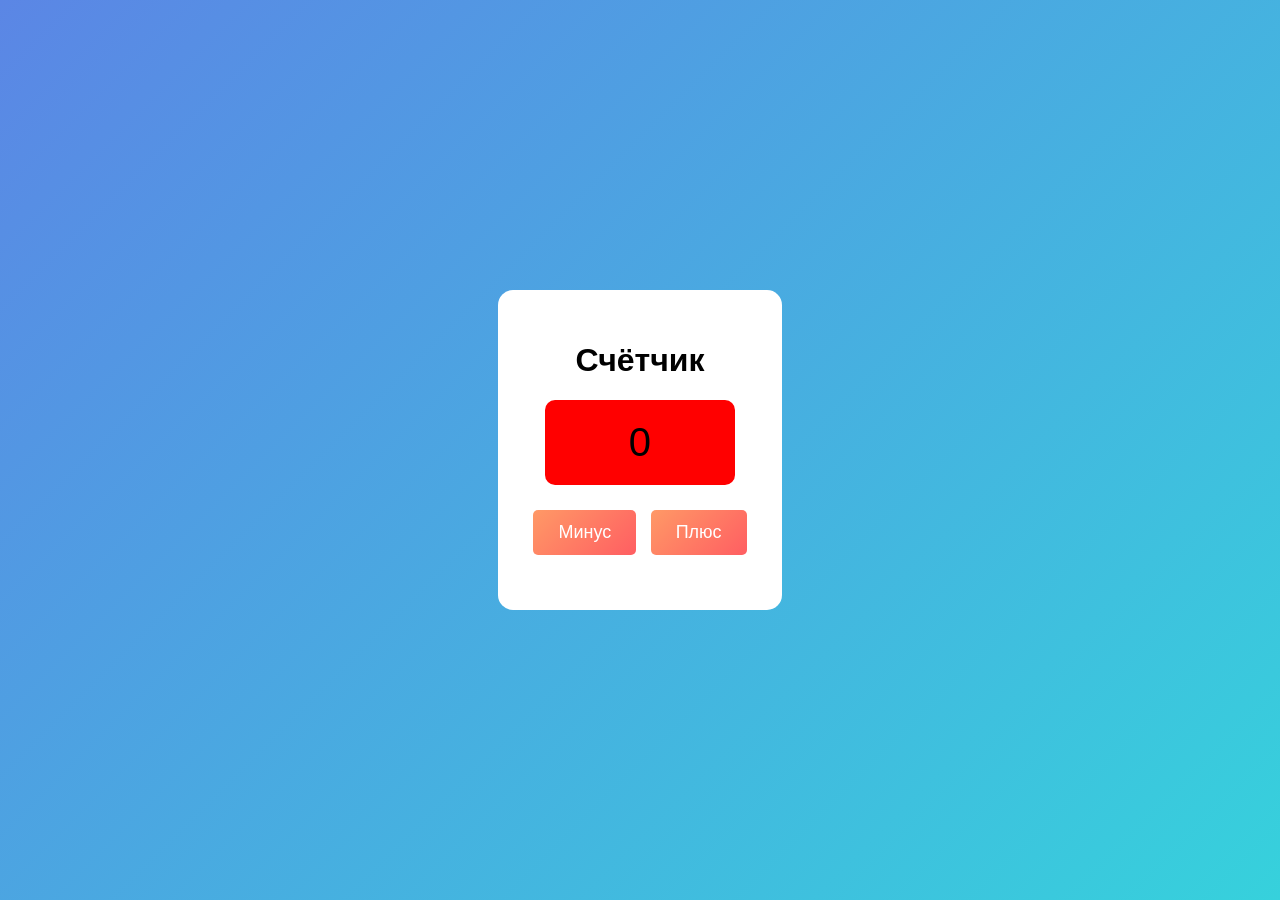
<file: caseStudy2/index.html>
<!DOCTYPE html>
<html lang="ru">
<head>
    <meta charset="UTF-8">
    <title>Счётчик</title>
    <link rel="stylesheet" href="style.css">
</head>
<body>

<div class="counter">
    <h1>Счётчик</h1>

    <div id="result" class="result">0</div>

    <div class="buttons">
        <button id="minus">Минус</button>
        <button id="plus">Плюс</button>
    </div>

    <div id="message" class="message"></div>
</div>

<script src="script.js"></script>
</body>
</html>
</file>
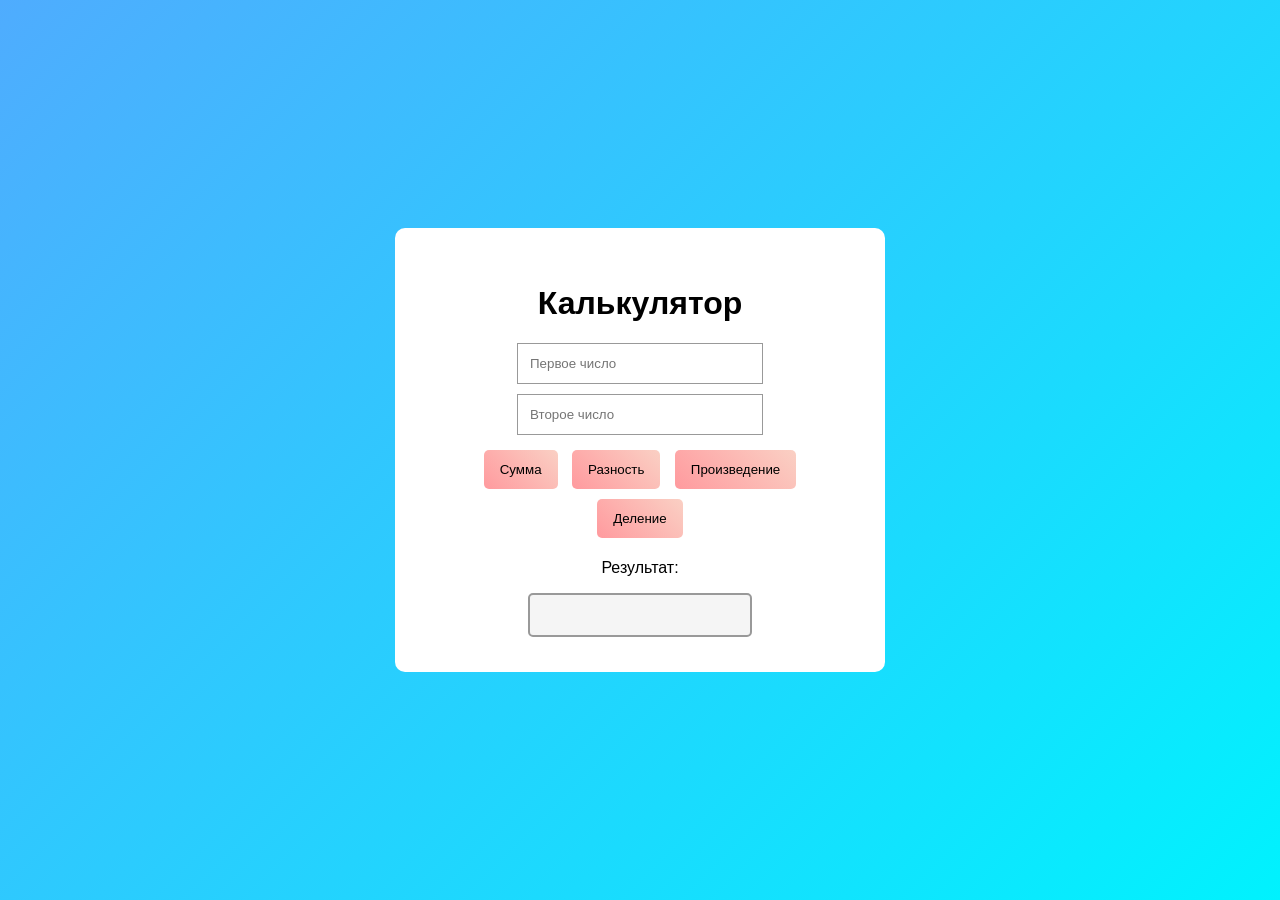
<file: caseStudy4/index.html>
<!DOCTYPE html>
<html lang="ru">
<head>
    <meta charset="UTF-8">
    <title>Калькулятор</title>
    <link rel="stylesheet" href="style.css">
</head>
<body>

<div class="container">
    <h1>Калькулятор</h1>

    <input type="text" id="num1" placeholder="Первое число">
    <input type="text" id="num2" placeholder="Второе число">

    <div class="buttons">
        <button id="sumBtn">Сумма</button>
        <button id="subBtn">Разность</button>
        <button id="mulBtn">Произведение</button>
        <button id="divBtn">Деление</button>
    </div>

    <p>Результат:</p>
    <div id="result" class="result-window"></div>
</div>

<script src="script.js"></script>
</body>
</html>
</file>
<file: caseStudy2/style.css>
body {
    margin: 0;
    height: 100vh;
    display: flex;
    justify-content: center;
    align-items: center;
    font-family: Arial, sans-serif;
    background: linear-gradient(135deg, #5b86e5, #36d1dc);
}

.counter {
    text-align: center;
    padding: 30px;
    border-radius: 15px;
    background: white;
}

.result {
    width: 150px;
    margin: 20px auto;
    padding: 20px;
    font-size: 40px;
    border-radius: 10px;
    background: red;
}

button {
    padding: 12px 25px;
    margin: 5px;
    border: none;
    border-radius: 5px;
    background: linear-gradient(135deg, #ff9966, #ff5e62);
    color: white;
    font-size: 18px;
    cursor: pointer;
}

button:disabled {
    background: gray;
    cursor: not-allowed;
}

.message {
    margin-top: 20px;
    font-size: 18px;
    font-weight: bold;
}
</file>
<file: caseStudy4/style.css>
body {
    margin: 0;
    height: 100vh;
    display: flex;
    justify-content: center;
    align-items: center;
    font-family: Arial, sans-serif;
    background: linear-gradient(135deg, #4facfe, #00f2fe);
}

.container {
    background: white;
    padding: 35px;
    border-radius: 10px;
    text-align: center;
    width: 420px;
}

input {
    display: block;
    width: 220px;
    padding: 12px;
    margin: 10px auto;
    border: 1px solid #999;
}

button {
    margin: 5px;
    padding: 12px 16px;
    border: none;
    border-radius: 5px;
    background: linear-gradient(45deg, #ff9a9e, #fad0c4);
    cursor: pointer;
}

button:hover {
    opacity: 0.8;
}

.result-window {
    width: 220px;
    min-height: 40px;
    margin: 10px auto 0;
    border: 2px solid #999;
    border-radius: 5px;
    display: flex;
    justify-content: center;
    align-items: center;
    font-size: 22px;
    font-weight: bold;
    background: #f5f5f5;
}
</file>
